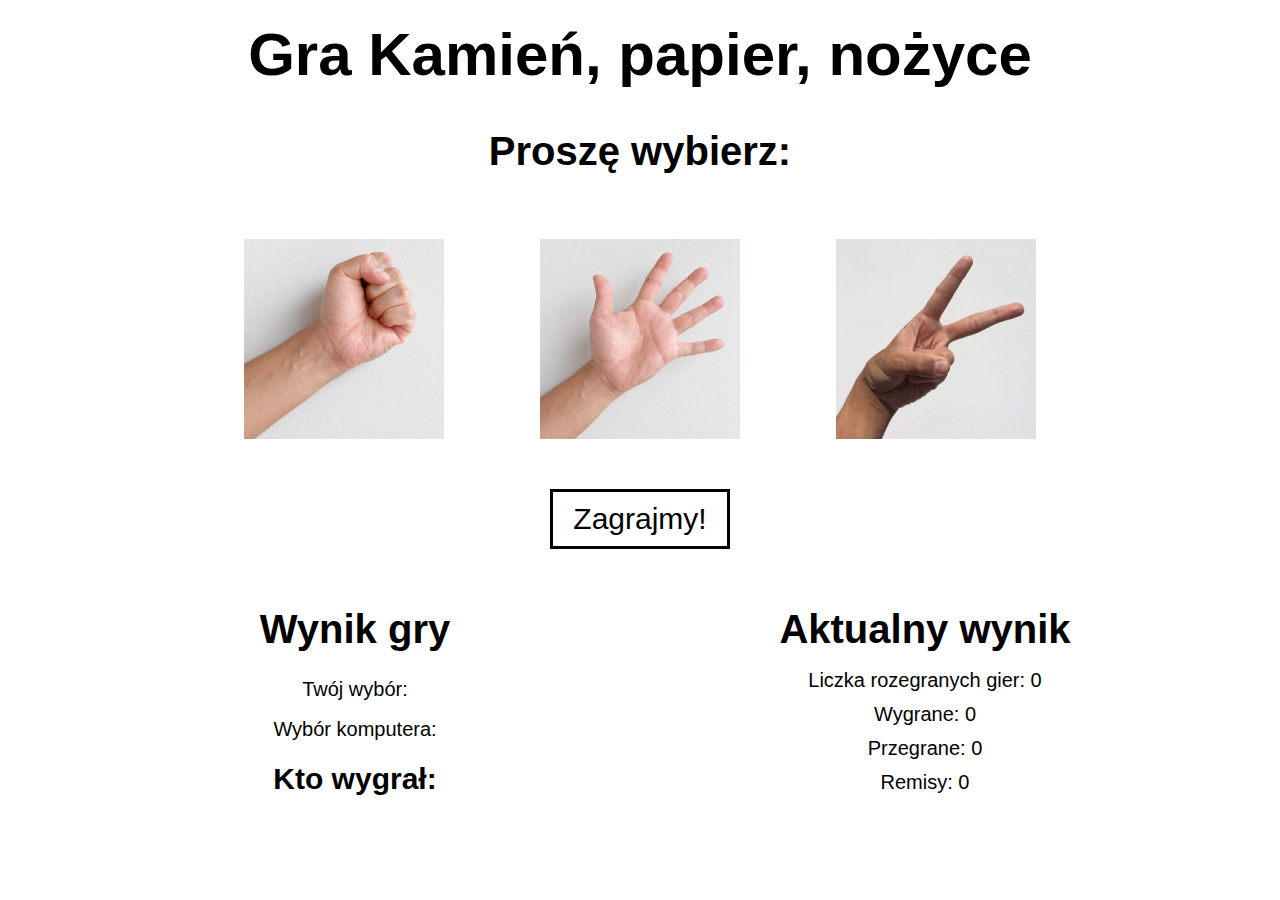
<file: index.html>
<!DOCTYPE html>
<html lang="pl">

<head>
    <meta charset="UTF-8">
    <meta name="viewport" content="width=device-width, initial-scale=1.0">
    <title>Kamień, papier, nożyce</title>
    <link rel="stylesheet" href="style.css">
</head>

<body>
    <h1>Gra Kamień, papier, nożyce</h1>
    <section class="select">
        <h2>Proszę wybierz:</h2>
        <img data-option="kamień" src="img/kamien.jpg" alt="kamien" title="kamien">
        <img data-option="papier" src="img/papier.jpg" alt="papier" title="papier">
        <img data-option="nożyce" src="img/nozyczki.jpg" alt="nożyce" title="nożyce">

    </section>
    <button class="start">Zagrajmy!</button>
    <section class="leftPanel">
        <h3>Wynik gry</h3>
        <p>Twój wybór: <span id="yourChoice" data-summary="yourChoice"></span></p>
        <p>Wybór komputera: <span id="aiChoice" data-summary="aiChoice"></span></p>
        <h2>Kto wygrał: <span id="whoWin" data-summary="whoWin"></span></h2>
    </section>
    <section class="rightPanel">
        <h3>Aktualny wynik</h3>
        <p>Liczka rozegranych gier: <span class="gameNumber">0</span> </p>
        <p>Wygrane: <span class="wins">0</span></p>
        <p>Przegrane: <span class="losses">0</span></p>
        <p>Remisy: <span class="draws">0</span></p>
    </section>
    <script src="main.js"></script>
</body>

</html>
</file>
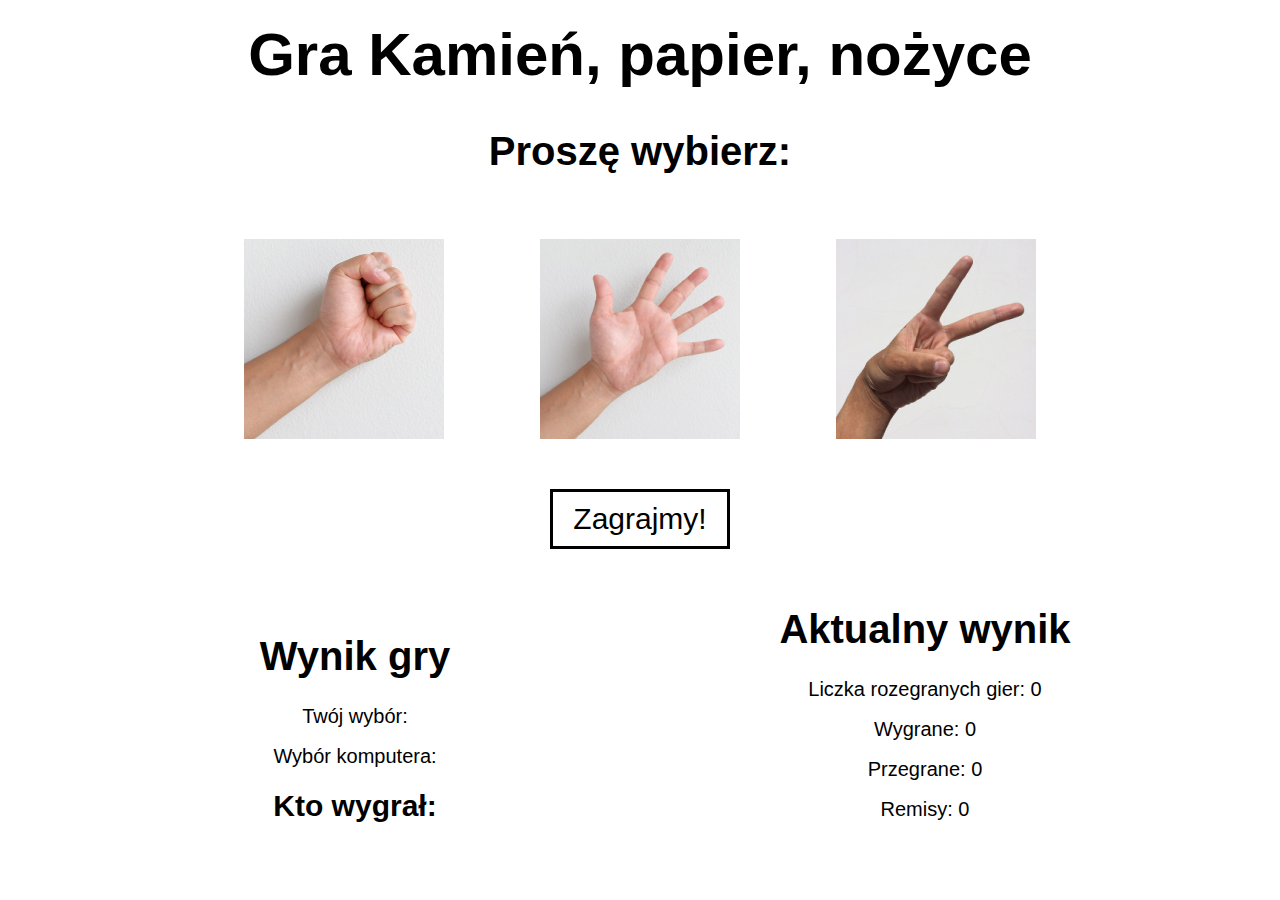
<file: projektv2/index.html>
<!DOCTYPE html>
<html lang="pl">

<head>
    <meta charset="UTF-8">
    <meta name="viewport" content="width=device-width, initial-scale=1.0">
    <title>Kamień, papier, nożyce</title>
    <link rel="stylesheet" href="style.css">
</head>

<body>
    <h1>Gra Kamień, papier, nożyce</h1>
    <section class="select">
        <h2>Proszę wybierz:</h2>
        <img data-option="kamień" data-number="0" src="img/kamien.jpg" alt="kamien" title="kamien">
        <img data-option="papier" data-number="1" src="img/papier.jpg" alt="papier" title="papier">
        <img data-option="nożyce" data-number="2" src="img/nozyczki.jpg" alt="nożyce" title="nożyce">

    </section>
    <button class="start">Zagrajmy!</button>
    <section class="leftPanel">
        <h3>Wynik gry</h3>
        <p>Twój wybór: <span id="yourChoice" data-summary="yourChoice"></span></p>
        <p>Wybór komputera: <span id="aiChoice" data-summary="aiChoice"></span></p>
        <h2>Kto wygrał: <span id="whoWin" data-summary="whoWin"></span></h2>
    </section>
    <section class="rightPanel">
        <h3>Aktualny wynik</h3>
        <p class="gameNumber">Liczka rozegranych gier: <span>0</span> </p>
        <p class="wins">Wygrane: <span>0</span></p>
        <p class="losses">Przegrane: <span>0</span></p>
        <p class="draws">Remisy: <span>0</span></p>
    </section>
    <script src="main2.js"></script>
</body>

</html>
</file>
<file: style.css>
* {
    margin: 0;
    padding: 0;
    box-sizing: border-box;
    font-family: Arial, Helvetica, sans-serif;
}

html {
    font-size: 20px;
}

body {
    width: 90%;
    margin: 0 auto;
    text-align: center;
}

h1 {
    margin: 20px 0 40px;
    font-size: 3rem;
}

section.select h2 {
    font-size: 2rem;
    margin: 0 0 40px;
}

section.select img {
    display: inline-block;
    margin: 20px 40px;
    border: 5px solid white;
}

section.select img.active {
    border-color: royalblue;

}

button.start {
    margin: 20px auto 40px;
    display: block;
    padding: 10px 20px;
    font-size: 30px;
    background-color: #fff;
    border: 3px solid black;
    transition: 0.5s;
}

button.start:hover {
    background-color: black;
    color: white;
    border-color: tomato;
}

section.leftPanel,
section.rightPanel {
    display: inline-block;
    width: 49%;
    line-height: 2;
}

section.rightPanel {
    line-height: 1.7;
}

section.leftPanel h3,
section.rightPanel h3 {
    font-size: 2rem;
}
</file>
<file: projektv2/style.css>
* {
    margin: 0;
    padding: 0;
    box-sizing: border-box;
    font-family: Arial, Helvetica, sans-serif;
}

html {
    font-size: 20px;
}

body {
    width: 90%;
    margin: 0 auto;
    text-align: center;
}

h1 {
    margin: 20px 0 40px;
    font-size: 3rem;
}

section.select h2 {
    font-size: 2rem;
    margin: 0 0 40px;
}

section.select img {
    display: inline-block;
    margin: 20px 40px;
    border: 5px solid white;
}

section.select img.active {
    border-color: royalblue;

}

button.start {
    margin: 20px auto 40px;
    display: block;
    padding: 10px 20px;
    font-size: 30px;
    background-color: #fff;
    border: 3px solid black;
    transition: 0.5s;
}

button.start:hover {
    background-color: black;
    color: white;
    border-color: tomato;
}

section.leftPanel,
section.rightPanel {
    display: inline-block;
    width: 49%;
    line-height: 2;
}

section.leftPanel h3,
section.rightPanel h3 {
    font-size: 2rem;
}
</file>
